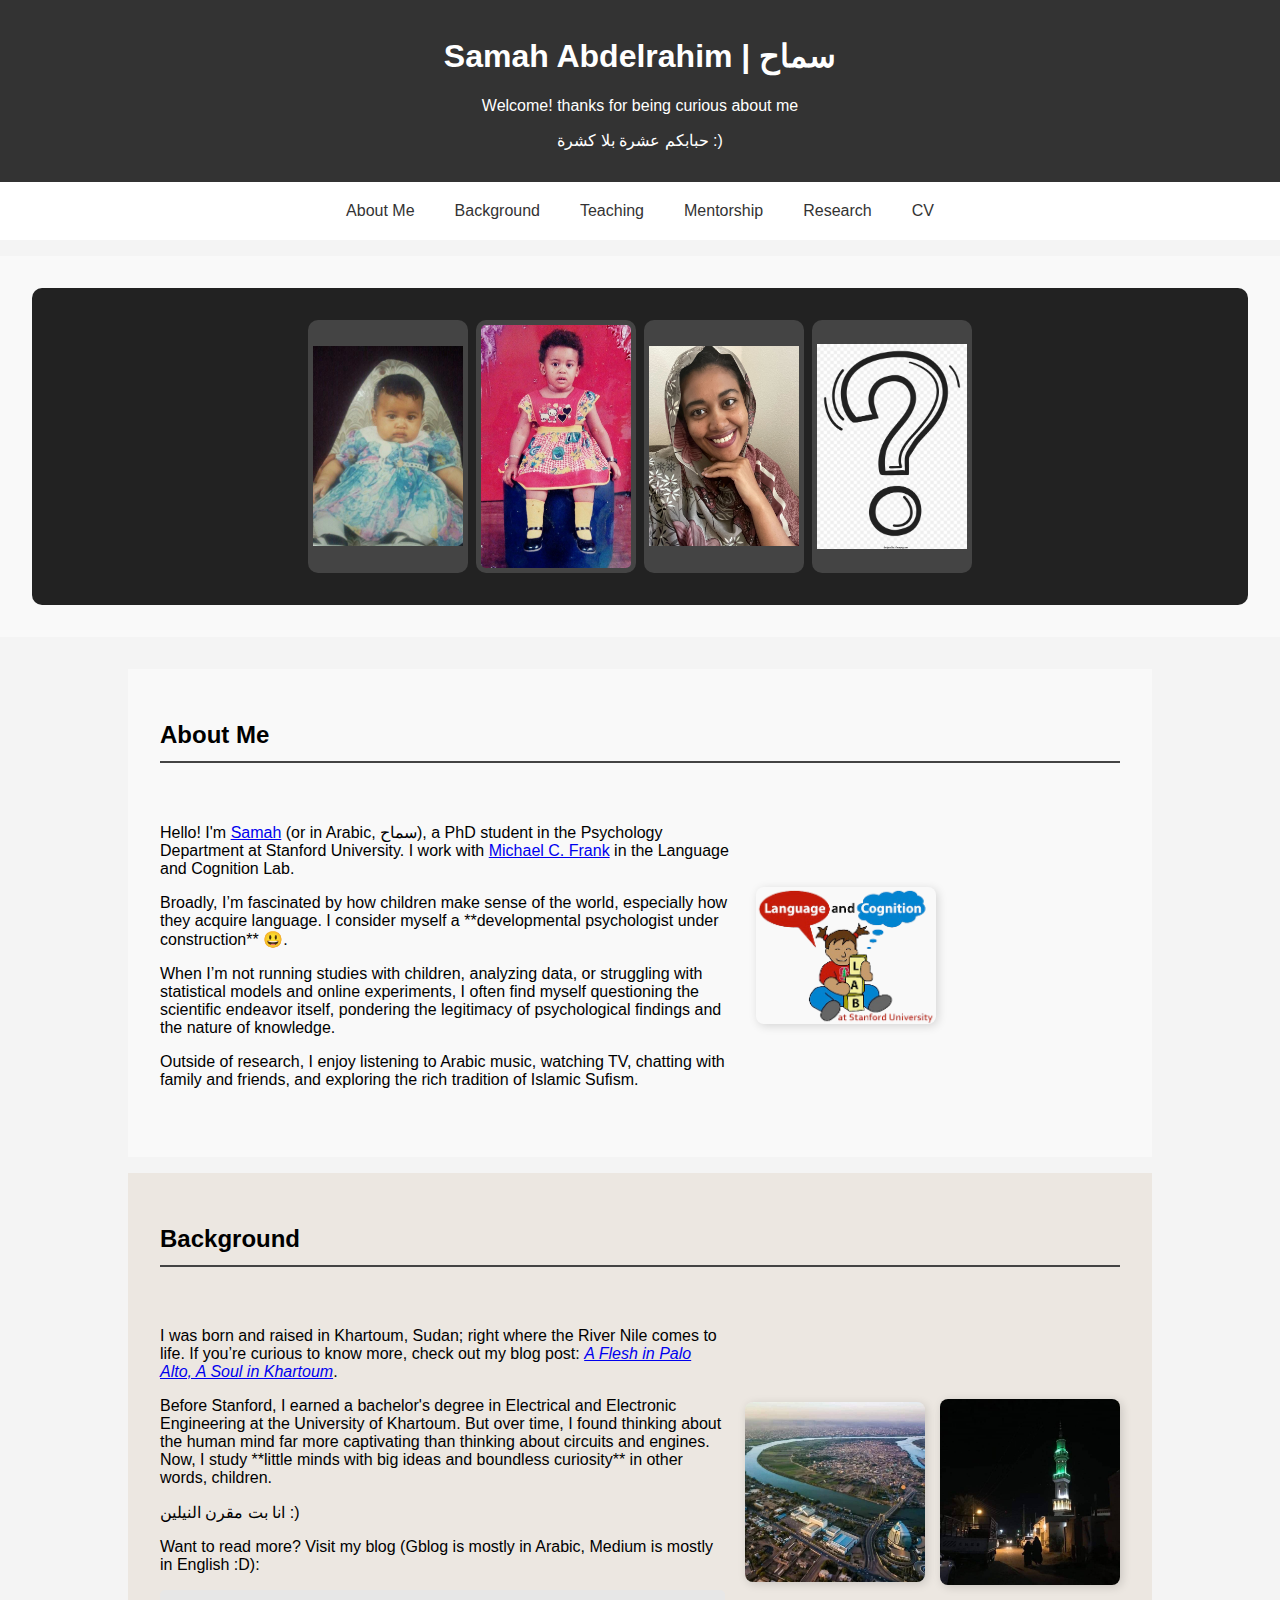
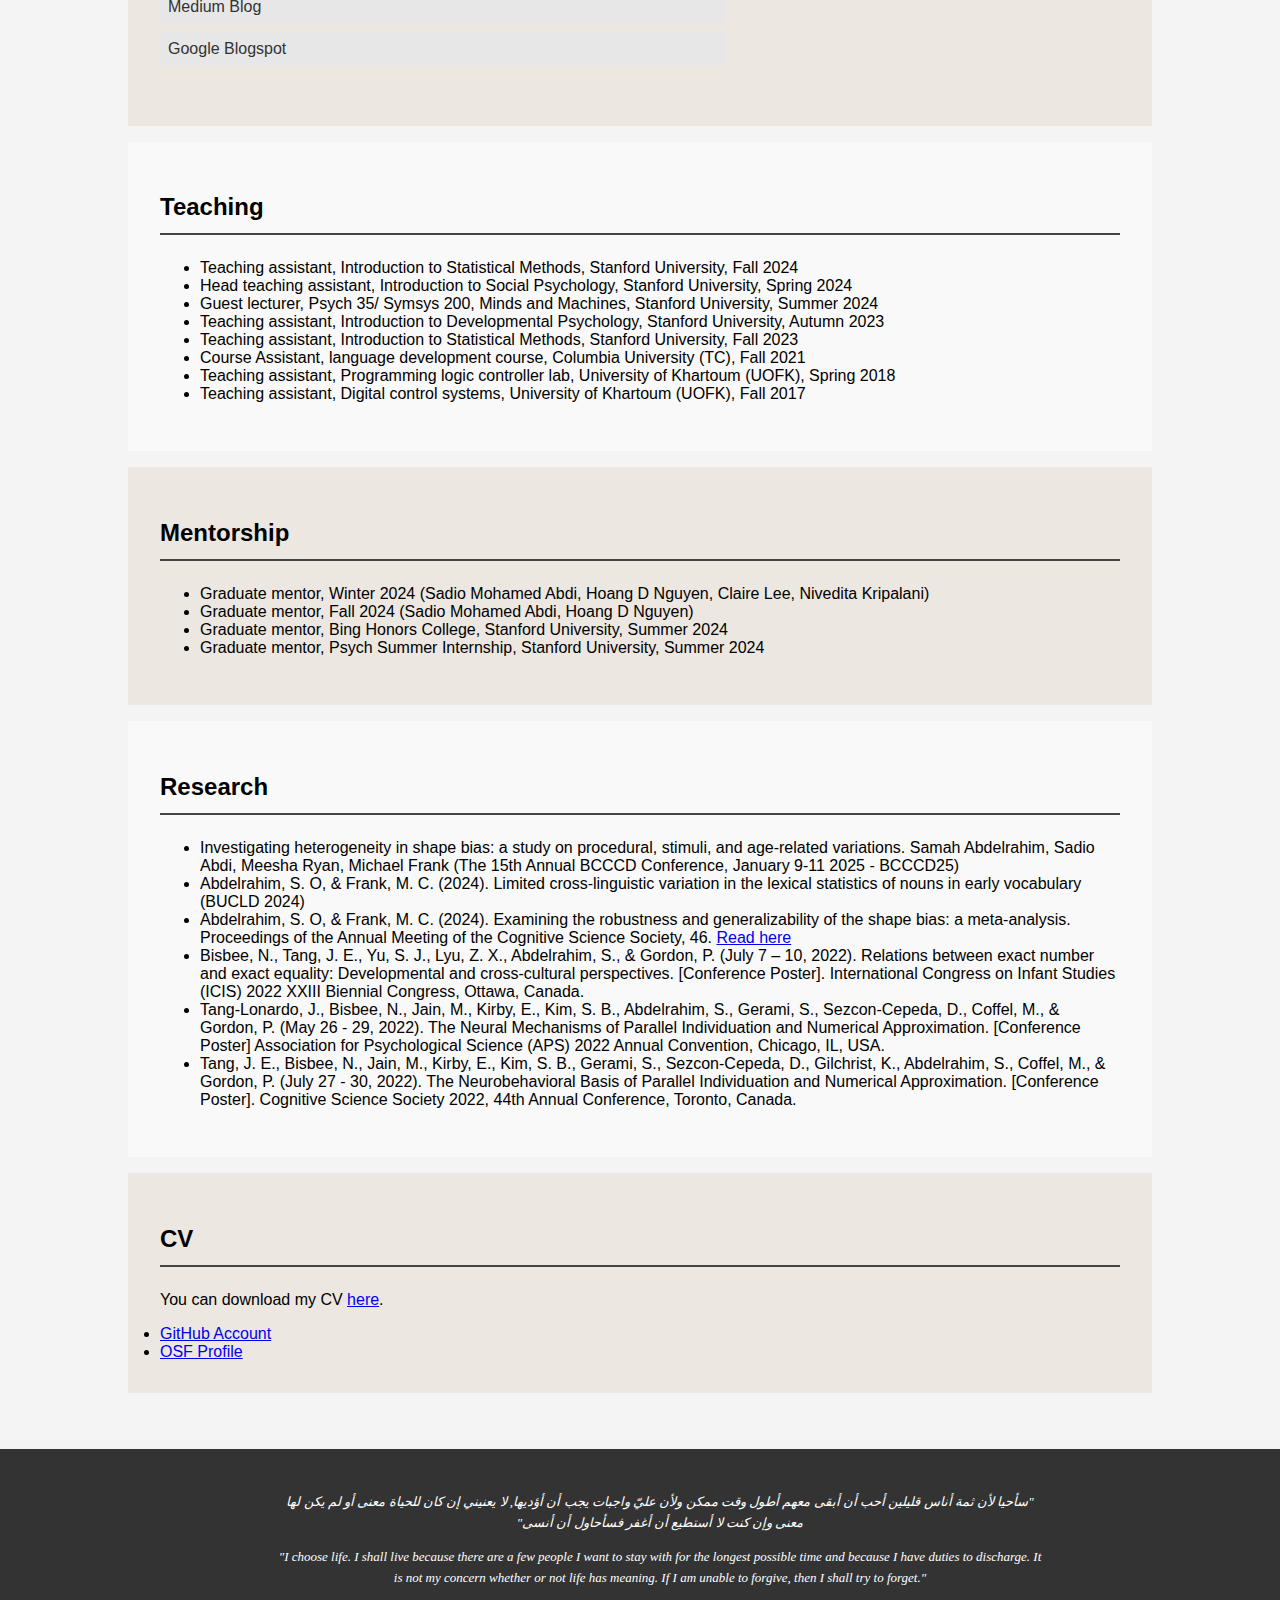
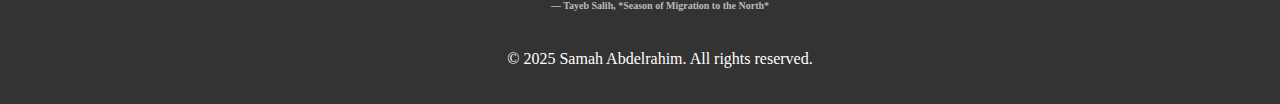
<file: index.html>
<!DOCTYPE html>
<html lang="en">
<head>
    <meta charset="UTF-8">
    <meta name="viewport" content="width=device-width, initial-scale=1.0">
    <title>Samah Abdelrahim - Personal Website</title>
    <link rel="stylesheet" href="styles.css">
</head>

<body>

    <header>
        <h1>Samah Abdelrahim | سماح </h1>
        <p>Welcome! thanks for being curious about me </p> 
        <p> حبابكم عشرة بلا كشرة :)  </p>
    </header>

    <nav>
        <div class="nav-container">
            <a href="#about">About Me</a>
            <a href="#background">Background</a>
            <a href="#teaching">Teaching</a>
            <a href="#mentorship">Mentorship</a>
            <a href="#research">Research</a>
            <a href="#cv">CV</a>
        </div>
    </nav>
    

    <section id="gallery" class="section">
        <div class="gallery">
            <img src="gallery/image3.jpg" alt="Image 4">
            <img src="gallery/image2.jpg" alt="Image 3">
            <img src="gallery/image5.jpg" alt="Image 5">
            <img src="gallery/questionmark.jpg" alt="Image 2">
        </div>
    </section>

<div class="container">
    <section id="about" class="section">
        <h2>About Me</h2>
        <div class="about-container">
            <div class="about-text">
                <p>Hello! I'm <a href="https://profiles.stanford.edu/samah-abdelrahim" target="_blank">Samah</a> (or in Arabic, سماح), a PhD student in the Psychology Department at Stanford University. I work with <a href="https://web.stanford.edu/~mcfrank/" target="_blank">Michael C. Frank</a> in the Language and Cognition Lab.</p>
                
                <p>Broadly, I’m fascinated by how children make sense of the world, especially how they acquire language. I consider myself a **developmental psychologist under construction** 😃.</p>
    
                <p>When I’m not running studies with children, analyzing data, or struggling with statistical models and online experiments, I often find myself questioning the scientific endeavor itself, pondering the legitimacy of psychological findings and the nature of knowledge.</p>
    
                <p>Outside of research, I enjoy listening to Arabic music, watching TV, chatting with family and friends, and exploring the rich tradition of Islamic Sufism.</p>
            </div>
            <div class="about-image">
                <img src="gallery/lab_logo_stanford.png" alt="Lab Logo">
            </div>
        </div>
    </section>
    

    <section id="background" class="section">
        <h2>Background</h2>
        <div class="background-container">
            <div class="background-text">
                <p>I was born and raised in Khartoum, Sudan; right where the River Nile comes to life. If you’re curious to know more, check out my blog post:  
                    <a href="https://samahrahim.medium.com/a-flesh-in-palo-alto-a-soul-in-khartoum-c643c95aee32" target="_blank"><em>A Flesh in Palo Alto, A Soul in Khartoum</em></a>.
                </p>
                
                <p>Before Stanford, I earned a bachelor's degree in Electrical and Electronic Engineering at the University of Khartoum. But over time, I found thinking about the human mind far more captivating than thinking about circuits and engines. Now, I study **little minds with big ideas and boundless curiosity** in other words, children.</p>
                
                <p>انا بت مقرن النيلين :)</p>
    
                <div class="blog-links">
                    <p>Want to read more? Visit my blog (Gblog is mostly in Arabic, Medium is mostly in English :D):</p>
                    <a href="https://samahrahim.medium.com/" target="_blank">Medium Blog</a> 
                    <a href="https://samahrahim.blogspot.com/" target="_blank">Google Blogspot</a>
                </div>
            </div>
            
            <div class="background-images">
                <img src="gallery/Tuti-Island-1.jpg" alt="River Nile">
                <img src="gallery/image1.jpg" alt="Image 1">
            </div>
        </div>
    </section>    
    

    <section id="teaching" class="section">
        <h2>Teaching</h2>
        <ul>
            <li>Teaching assistant, Introduction to Statistical Methods, Stanford University, Fall 2024</li>
            <li>Head teaching assistant, Introduction to Social Psychology, Stanford University, Spring 2024</li>
            <li>Guest lecturer, Psych 35/ Symsys 200, Minds and Machines, Stanford University, Summer 2024</li>
            <li>Teaching assistant, Introduction to Developmental Psychology, Stanford University, Autumn 2023</li>
            <li>Teaching assistant, Introduction to Statistical Methods, Stanford University, Fall 2023</li>
            <li>Course Assistant, language development course, Columbia University (TC), Fall 2021 </li>
            <li>Teaching assistant, Programming logic controller lab, University of Khartoum (UOFK), Spring 2018 </li>
            <li>Teaching assistant, Digital control systems, University of Khartoum (UOFK), Fall 2017 </li>
        </ul>
    </section>

    <section id="mentorship" class="section">
        <h2>Mentorship</h2>
        <ul>
            <li>Graduate mentor, Winter 2024 (Sadio Mohamed Abdi, Hoang D Nguyen, Claire Lee, Nivedita Kripalani)</li>
            <li>Graduate mentor, Fall 2024 (Sadio Mohamed Abdi, Hoang D Nguyen)</li>
            <li>Graduate mentor, Bing Honors College, Stanford University, Summer 2024</li>
            <li>Graduate mentor, Psych Summer Internship, Stanford University, Summer 2024</li>
        </ul>
    </section>

    <section id="research" class="section">
        <h2>Research</h2>
        <ul>
            <li>Investigating heterogeneity in shape bias: a study on procedural, stimuli, and age-related variations. Samah Abdelrahim, Sadio Abdi, Meesha Ryan, Michael Frank (The 15th Annual BCCCD Conference, January 9-11 2025 - BCCCD25)</li>
            <li>Abdelrahim, S. O, & Frank, M. C. (2024). Limited cross-linguistic variation in the lexical statistics of nouns in early vocabulary (BUCLD 2024)</li>
            <li>Abdelrahim, S. O, & Frank, M. C. (2024). Examining the robustness and generalizability of the shape bias: a meta-analysis. Proceedings of the Annual Meeting of the Cognitive Science Society, 46. <a href="https://escholarship.org/uc/item/4526m5ms" target="_blank">Read here</a></li>
            <li>Bisbee, N., Tang, J. E., Yu, S. J., Lyu, Z. X., Abdelrahim, S., & Gordon, P. (July 7 – 10, 2022). Relations between exact number and exact equality: Developmental and cross-cultural perspectives. [Conference Poster]. International Congress on Infant Studies (ICIS) 2022 XXIII Biennial Congress, Ottawa, Canada.</li>
            <li>Tang-Lonardo, J., Bisbee, N., Jain, M., Kirby, E., Kim, S. B., Abdelrahim, S., Gerami, S., Sezcon-Cepeda, D., Coffel, M., & Gordon, P. (May 26 - 29, 2022). The Neural Mechanisms of Parallel Individuation and Numerical Approximation. [Conference Poster] Association for Psychological Science (APS) 2022 Annual Convention, Chicago, IL, USA.</li>
            <li>Tang, J. E., Bisbee, N., Jain, M., Kirby, E., Kim, S. B., Gerami, S., Sezcon-Cepeda, D., Gilchrist, K., Abdelrahim, S., Coffel, M., & Gordon, P. (July 27 - 30, 2022). The Neurobehavioral Basis of Parallel Individuation and Numerical Approximation. [Conference Poster]. Cognitive Science Society 2022, 44th Annual Conference, Toronto, Canada.</li>
        </ul>
    </section>

    <section id="cv" class="section">
        <h2>CV</h2>
        <p>You can download my CV <a href="Samah_CV_2024.pdf">here</a>.</p>
        <li><a href="https://github.com/SamahAbdelrahim" target="_blank">GitHub Account</a></li>
        <li><a href="https://osf.io/nw7ze" target="_blank">OSF Profile</a></li>
    </section>
</div>

<footer>
    <div class="quote-container">
        <p class="quote-arabic">
            "سأحيا لأن ثمة أناس قليلين أحب أن أبقى معهم أطول وقت ممكن
            ولأن عليّ واجبات يجب أن أؤديها, لا يعنيني إن كان للحياة معنى أو لم يكن لها معنى
            وإن كنت لا أستطيع أن أغفر فسأحاول أن أنسى"
        </p>
        <p class="quote-english">
            "I choose life. I shall live because there are a few people I want to stay with for the longest possible time and because I have duties to discharge.
             It is not my concern whether or not life has meaning. 
             If I am unable to forgive, then I shall try to forget."
        </p>
        <p class="quote-author">
            ― Tayeb Salih, *Season of Migration to the North*
        </p>
    </div>
    <p>&copy; 2025 Samah Abdelrahim. All rights reserved.</p>
</footer>

</body>
</html>
</file>
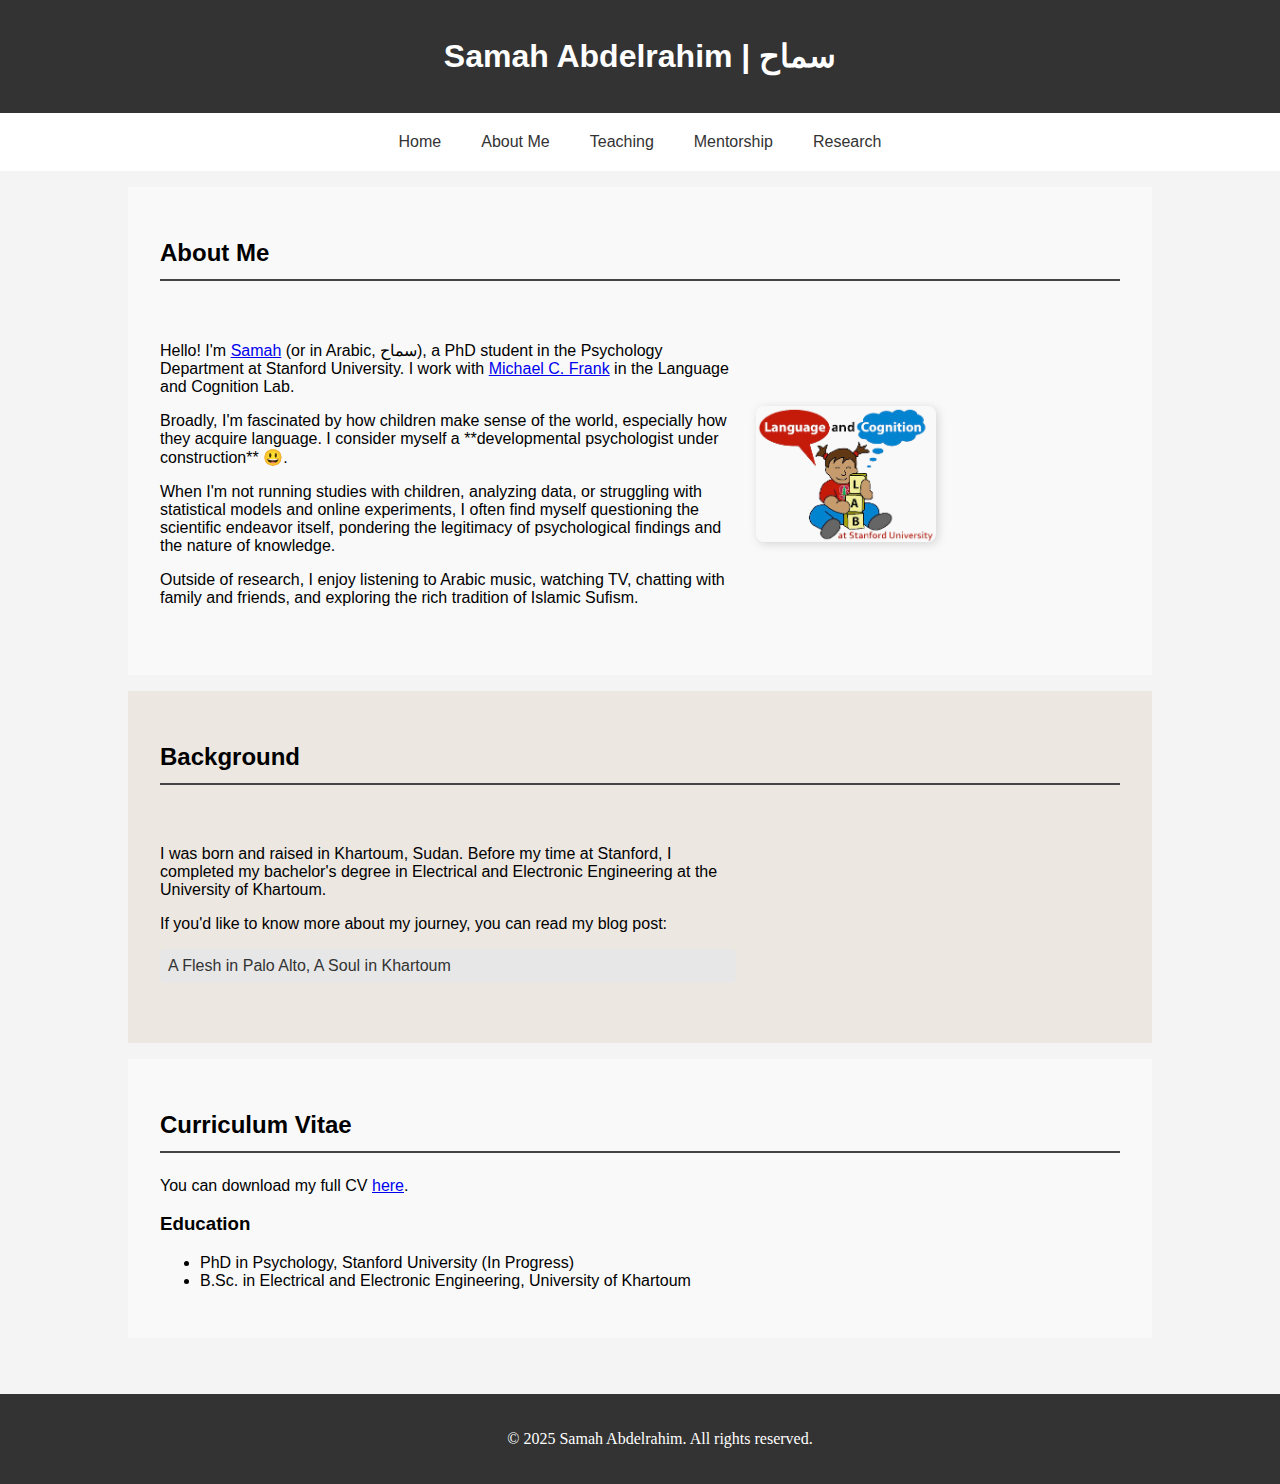
<file: about.html>
<!DOCTYPE html>
<html lang="en">
<head>
    <meta charset="UTF-8">
    <meta name="viewport" content="width=device-width, initial-scale=1.0">
    <title>About Me - Samah Abdelrahim</title>
    <link rel="stylesheet" href="styles.css">
</head>
<body>
    <header>
        <h1>Samah Abdelrahim | سماح </h1>
    </header>

    <nav>
        <div class="nav-container">
            <a href="index.html">Home</a>
            <a href="about.html">About Me</a>
            <a href="teaching.html">Teaching</a>
            <a href="mentorship.html">Mentorship</a>
            <a href="research.html">Research</a>
        </div>
    </nav>

    <div class="container">
        <section id="about" class="section">
            <h2>About Me</h2>
            <div class="about-container">
                <div class="about-text">
                    <p>Hello! I'm <a href="https://profiles.stanford.edu/samah-abdelrahim" target="_blank">Samah</a> (or in Arabic, سماح), a PhD student in the Psychology Department at Stanford University. I work with <a href="https://web.stanford.edu/~mcfrank/" target="_blank">Michael C. Frank</a> in the Language and Cognition Lab.</p>
                    
                    <p>Broadly, I'm fascinated by how children make sense of the world, especially how they acquire language. I consider myself a **developmental psychologist under construction** 😃.</p>
        
                    <p>When I'm not running studies with children, analyzing data, or struggling with statistical models and online experiments, I often find myself questioning the scientific endeavor itself, pondering the legitimacy of psychological findings and the nature of knowledge.</p>
        
                    <p>Outside of research, I enjoy listening to Arabic music, watching TV, chatting with family and friends, and exploring the rich tradition of Islamic Sufism.</p>
                </div>
                <div class="about-image">
                    <img src="gallery/lab_logo_stanford.png" alt="Lab Logo">
                </div>
            </div>
        </section>

        <section id="background" class="section">
            <h2>Background</h2>
            <div class="background-container">
                <div class="background-text">
                    <p>I was born and raised in Khartoum, Sudan. Before my time at Stanford, I completed my bachelor's degree in Electrical and Electronic Engineering at the University of Khartoum.</p>
                    <div class="blog-links">
                        <p>If you'd like to know more about my journey, you can read my blog post:</p>
                        <a href="https://samahrahim.medium.com/a-flesh-in-palo-alto-a-soul-in-khartoum-c643c95aee32" target="_blank">A Flesh in Palo Alto, A Soul in Khartoum</a>
                    </div>
                </div>
            </div>
        </section>

        <section id="cv" class="section">
            <h2>Curriculum Vitae</h2>
            <div class="cv-content">
                <p>You can download my full CV <a href="assets/cv.pdf" target="_blank">here</a>.</p>
                
                <h3>Education</h3>
                <ul>
                    <li>PhD in Psychology, Stanford University (In Progress)</li>
                    <li>B.Sc. in Electrical and Electronic Engineering, University of Khartoum</li>
                </ul>
            </div>
        </section>
    </div>

    <footer>
        <p>&copy; 2025 Samah Abdelrahim. All rights reserved.</p>
    </footer>
</body>
</html>
</file>
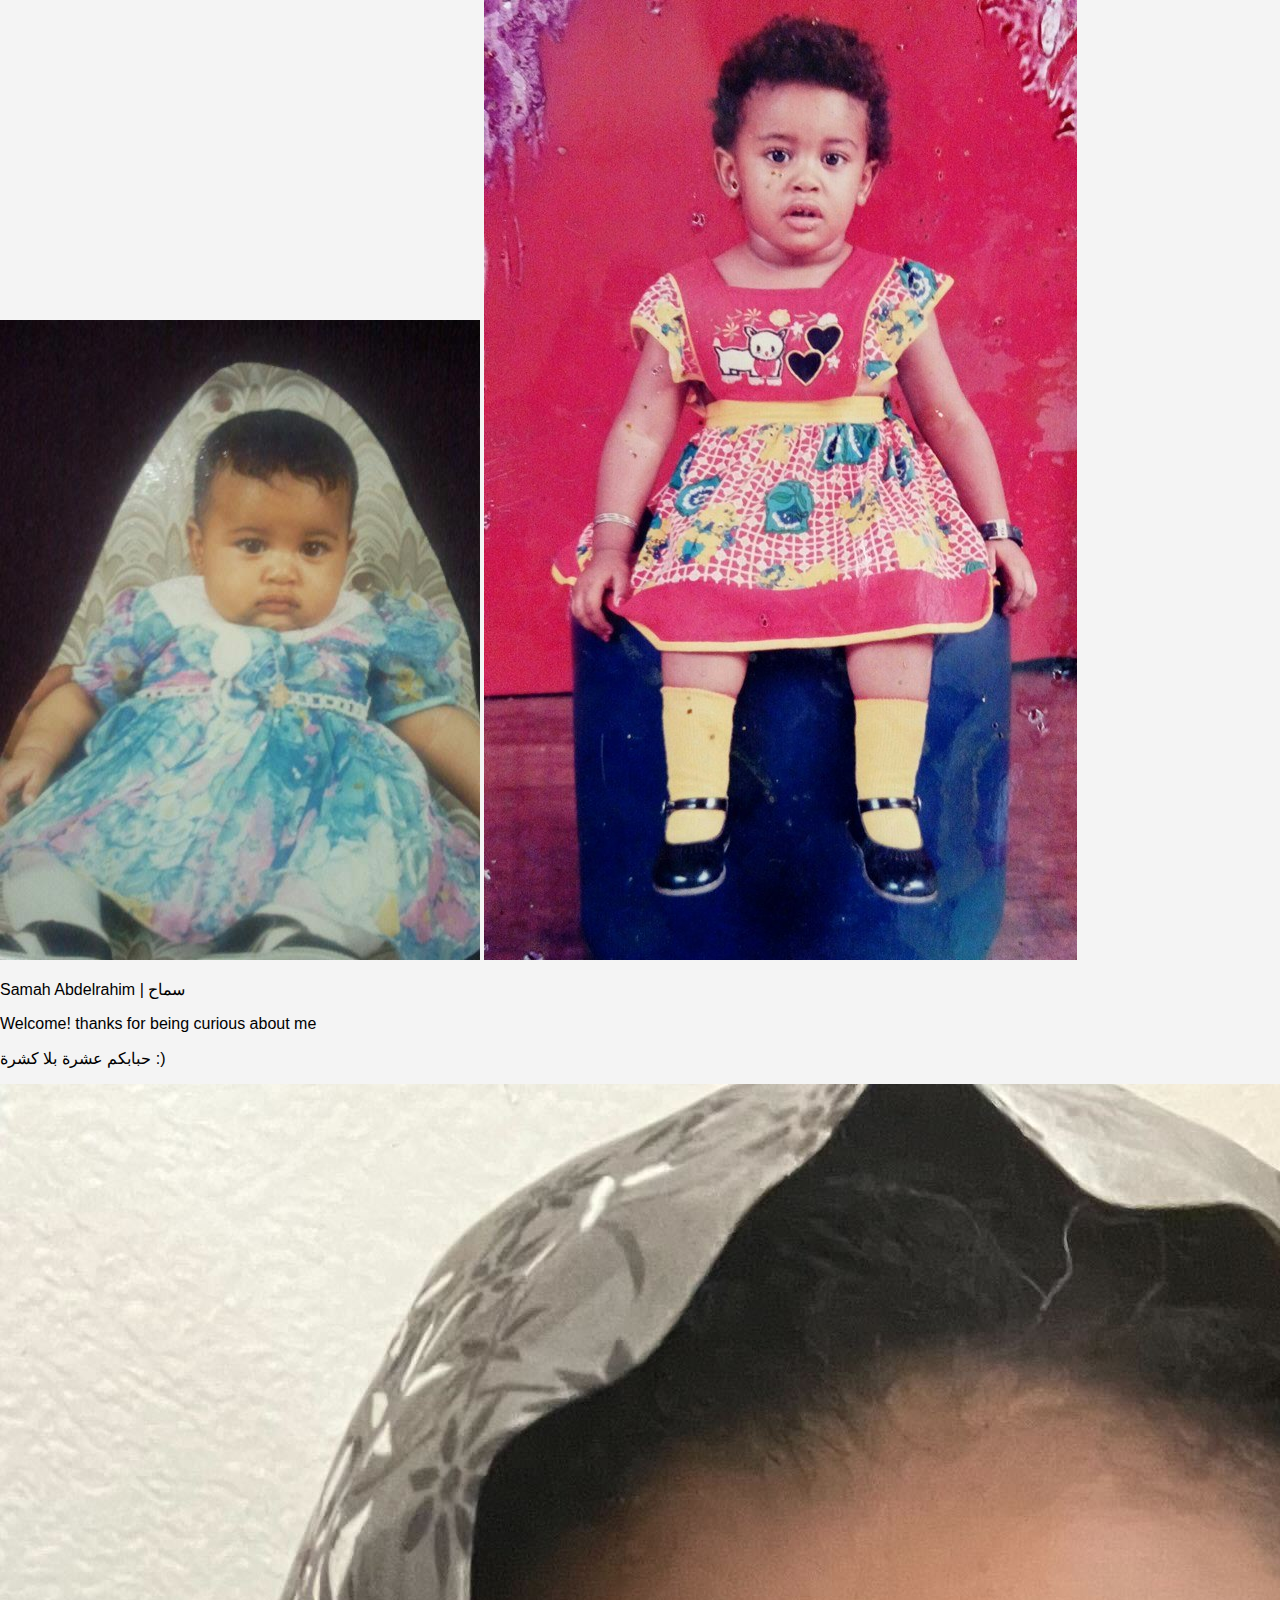
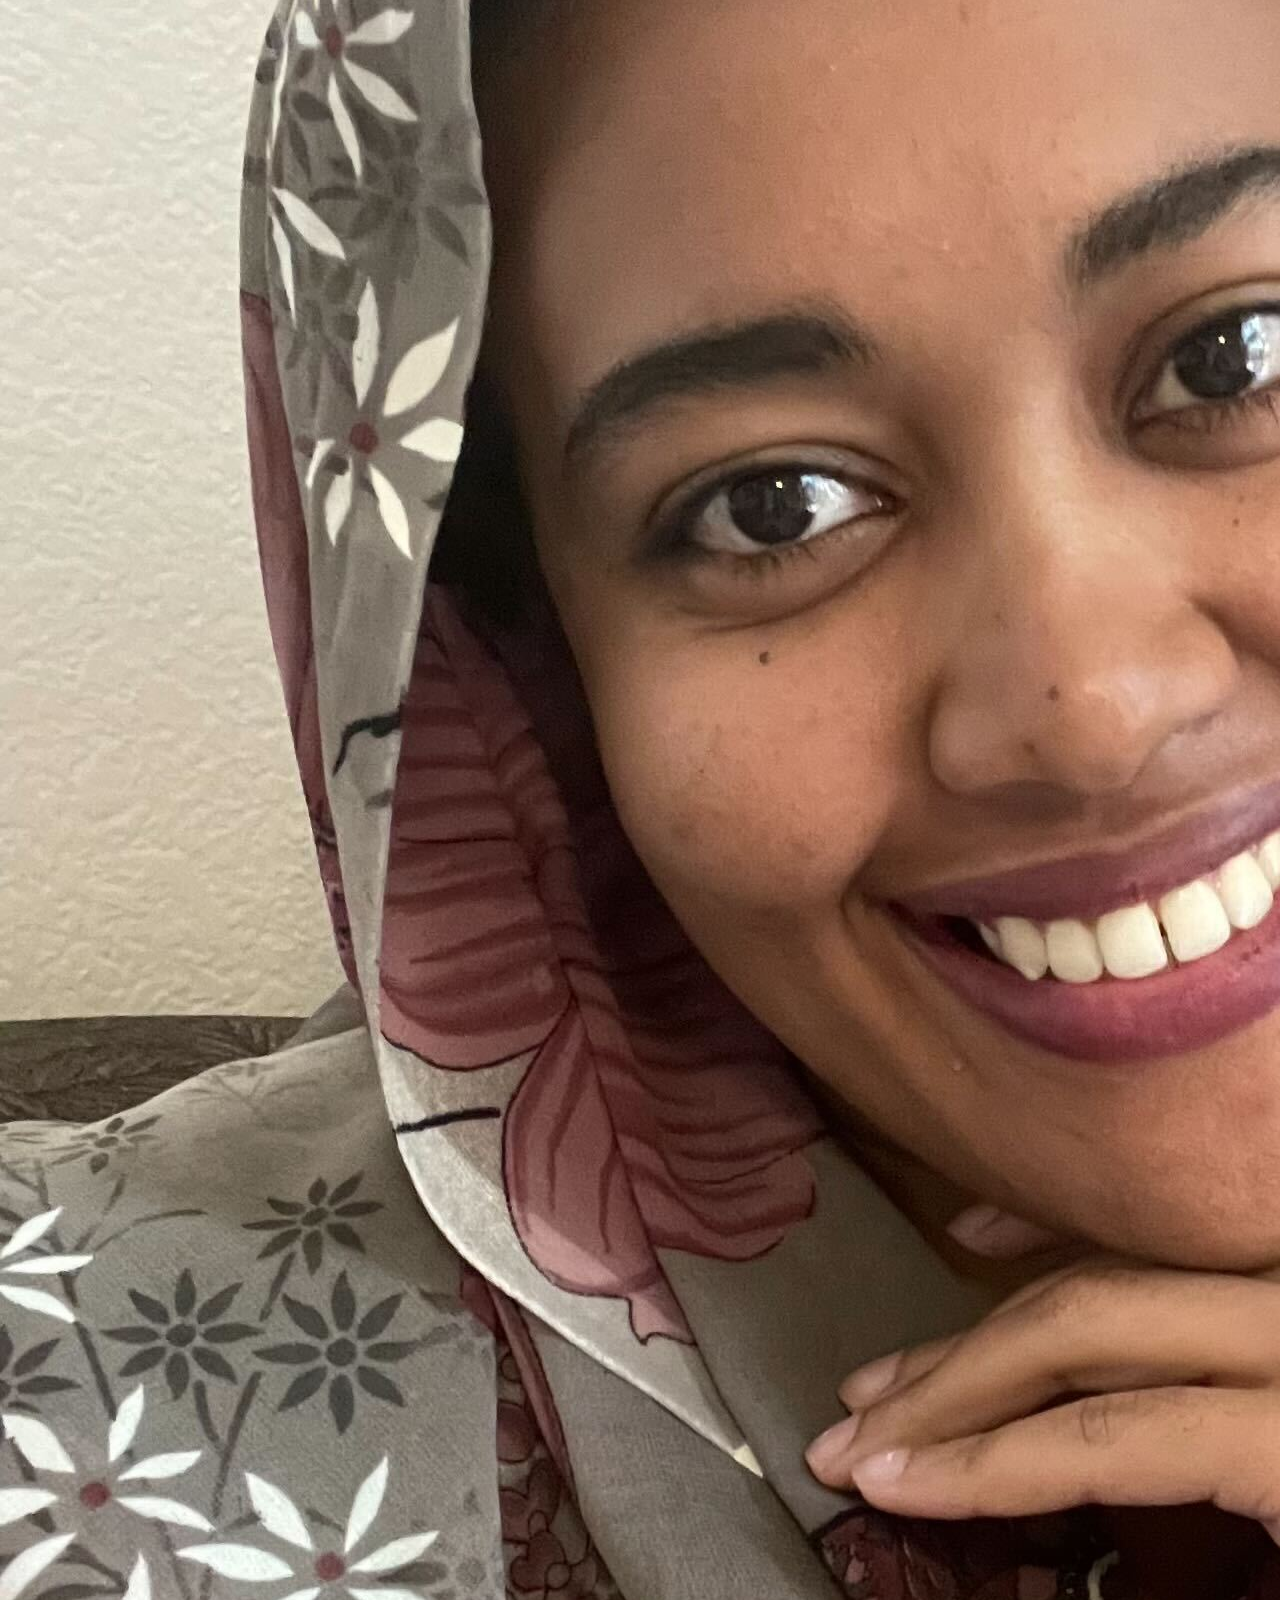
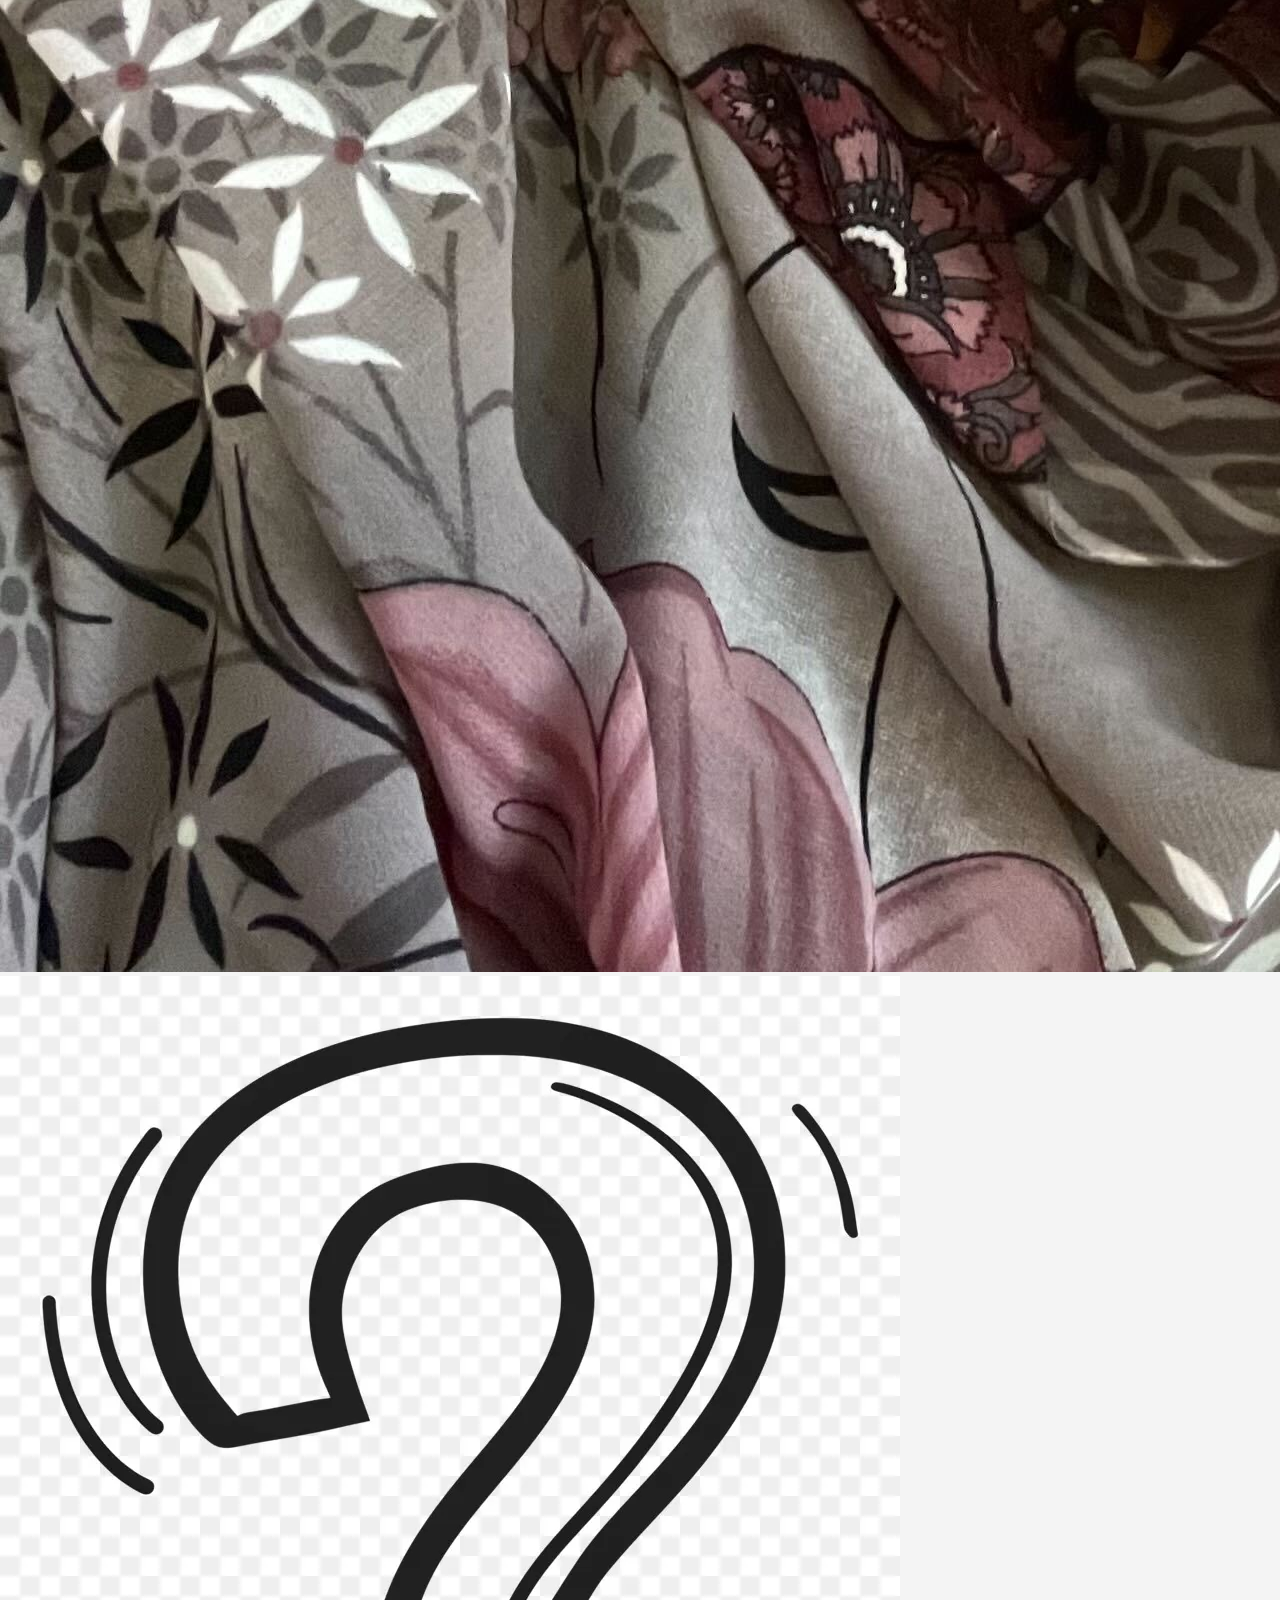
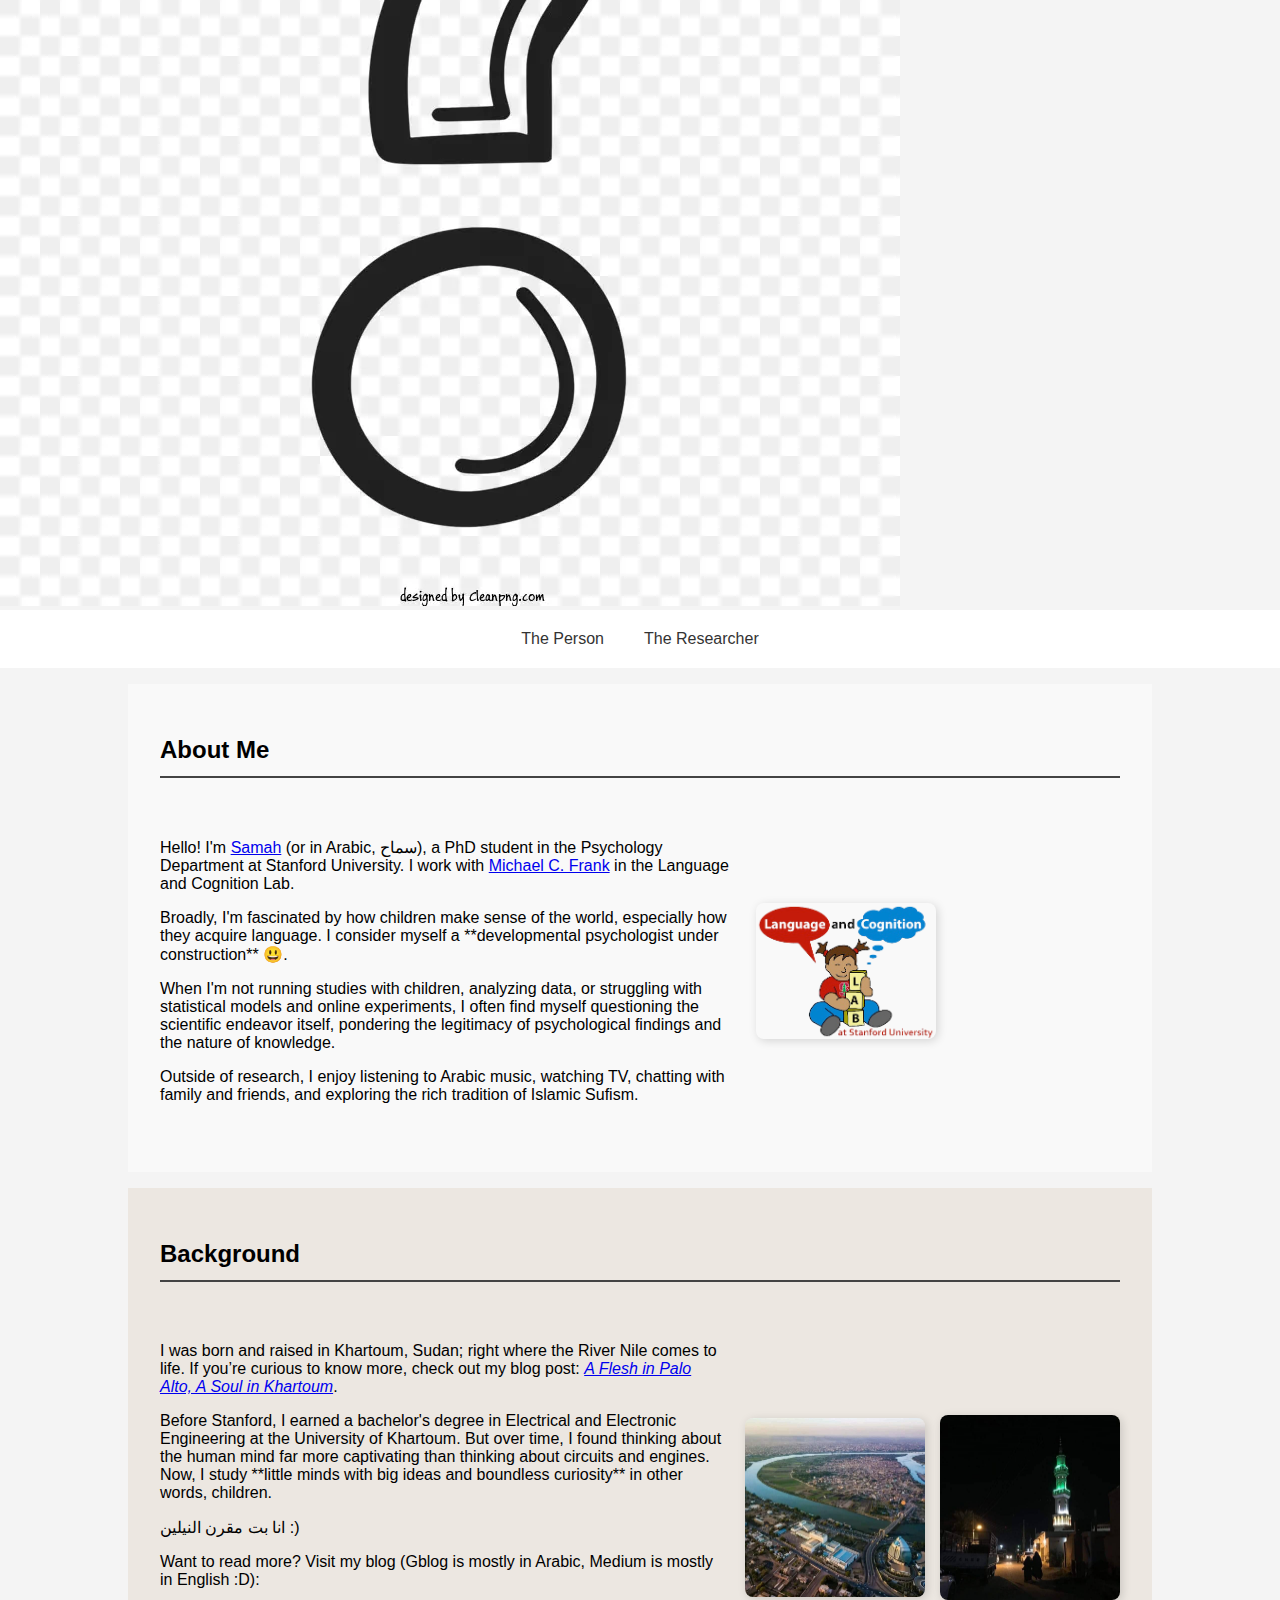
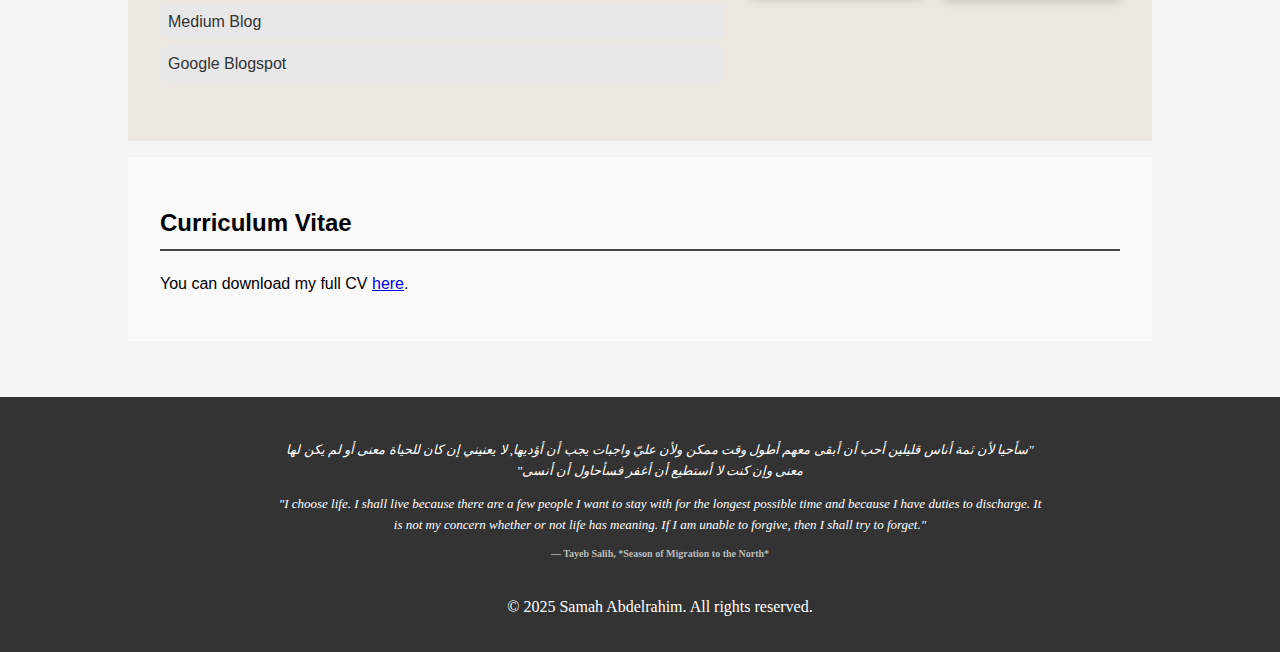
<file: index copy 2.html>
<!DOCTYPE html>
<html lang="en">
<head>
    <meta charset="UTF-8">
    <meta name="viewport" content="width=device-width, initial-scale=1.0">
    <title>Samah Abdelrahim - Personal Website</title>
    <link rel="stylesheet" href="styles.css">
</head>

<body>
    <div class="hero-header">
        <div class="header-container">
            <div class="header-gallery-left">
                <img src="gallery/image3.jpg" alt="Image 4" class="header-image">
                <img src="gallery/image2.jpg" alt="Image 3" class="header-image">
            </div>
            
            <div class="header-text">
                <p class="name">Samah Abdelrahim | سماح </p>
                <p class="welcome">Welcome! thanks for being curious about me </p> 
                <p class="arabic"> حبابكم عشرة بلا كشرة :)  </p>
            </div>

            <!-- <header>
            <h1>Samah Abdelrahim | سماح </h1>
            <p>Welcome! thanks for being curious about me </p> 
            <p> حبابكم عشرة بلا كشرة :)  </p>
            </header> -->

            <div class="header-gallery-right">
                <img src="gallery/image5.jpg" alt="Image 5" class="header-image">
                <img src="gallery/questionmark.jpg" alt="Image 2" class="header-image">
            </div>
        </div>
    </div>

    <nav>
        <div class="nav-container">
            <a href="index.html">The Person</a>
            <!-- <a href="teaching.html">Teaching/Mentorship</a> -->
            <!-- <a href="mentorship.html">Mentorship</a> -->
            <a href="research.html">The Researcher</a>
            <!-- <a href="cv.html">CV</a> -->
        </div>
    </nav>

    <div class="container">
        <section id="about" class="section">
            <h2>About Me</h2>
            <div class="about-container">
                <div class="about-text">
                    <p>Hello! I'm <a href="https://profiles.stanford.edu/samah-abdelrahim" target="_blank">Samah</a> (or in Arabic, سماح), a PhD student in the Psychology Department at Stanford University. I work with <a href="https://web.stanford.edu/~mcfrank/" target="_blank">Michael C. Frank</a> in the Language and Cognition Lab.</p>
                    
                    <p>Broadly, I'm fascinated by how children make sense of the world, especially how they acquire language. I consider myself a **developmental psychologist under construction** 😃.</p>
        
                    <p>When I'm not running studies with children, analyzing data, or struggling with statistical models and online experiments, I often find myself questioning the scientific endeavor itself, pondering the legitimacy of psychological findings and the nature of knowledge.</p>
        
                    <p>Outside of research, I enjoy listening to Arabic music, watching TV, chatting with family and friends, and exploring the rich tradition of Islamic Sufism.</p>
                </div>
                <div class="about-image">
                    <img src="gallery/lab_logo_stanford.png" alt="Lab Logo">
                </div>
            </div>
        </section>

        <section id="background" class="section">
            <h2>Background</h2>
            <div class="background-container">
                <div class="background-text">
                    <p>I was born and raised in Khartoum, Sudan; right where the River Nile comes to life. If you’re curious to know more, check out my blog post:  
                        <a href="https://samahrahim.medium.com/a-flesh-in-palo-alto-a-soul-in-khartoum-c643c95aee32" target="_blank"><em>A Flesh in Palo Alto, A Soul in Khartoum</em></a>.
                    </p>
                    
                    <p>Before Stanford, I earned a bachelor's degree in Electrical and Electronic Engineering at the University of Khartoum. But over time, I found thinking about the human mind far more captivating than thinking about circuits and engines. Now, I study **little minds with big ideas and boundless curiosity** in other words, children.</p>
                    
                    <p>انا بت مقرن النيلين :)</p>
        
                    <div class="blog-links">
                        <p>Want to read more? Visit my blog (Gblog is mostly in Arabic, Medium is mostly in English :D):</p>
                        <a href="https://samahrahim.medium.com/" target="_blank">Medium Blog</a> 
                        <a href="https://samahrahim.blogspot.com/" target="_blank">Google Blogspot</a>
                    </div>
                </div>
                
                <div class="background-images">
                    <img src="gallery/Tuti-Island-1.jpg" alt="River Nile">
                    <img src="gallery/image1.jpg" alt="Image 1">
                </div>
            </div>
        </section>

        <section id="cv" class="section">
            <h2>Curriculum Vitae</h2>
            <div class="cv-content">
                <p>You can download my full CV <a href="assets/cv.pdf" target="_blank">here</a>.</p>
                
                <!-- <h3>Education</h3>
                <ul>
                    <li>PhD in Psychology, Stanford University (In Progress)</li>
                    <li>B.Sc. in Electrical and Electronic Engineering, University of Khartoum</li>
                </ul> -->
            </div>
        </section>
    </div>

    <footer>
        <div class="quote-container">
            <p class="quote-arabic">
                "سأحيا لأن ثمة أناس قليلين أحب أن أبقى معهم أطول وقت ممكن
                ولأن عليّ واجبات يجب أن أؤديها, لا يعنيني إن كان للحياة معنى أو لم يكن لها معنى
                وإن كنت لا أستطيع أن أغفر فسأحاول أن أنسى"
            </p>
            <p class="quote-english">
                "I choose life. I shall live because there are a few people I want to stay with for the longest possible time and because I have duties to discharge.
                 It is not my concern whether or not life has meaning. 
                 If I am unable to forgive, then I shall try to forget."
            </p>
            <p class="quote-author">
                ― Tayeb Salih, *Season of Migration to the North*
            </p>
        </div>
        <p>&copy; 2025 Samah Abdelrahim. All rights reserved.</p>
    </footer>
</body>
</html>
</file>
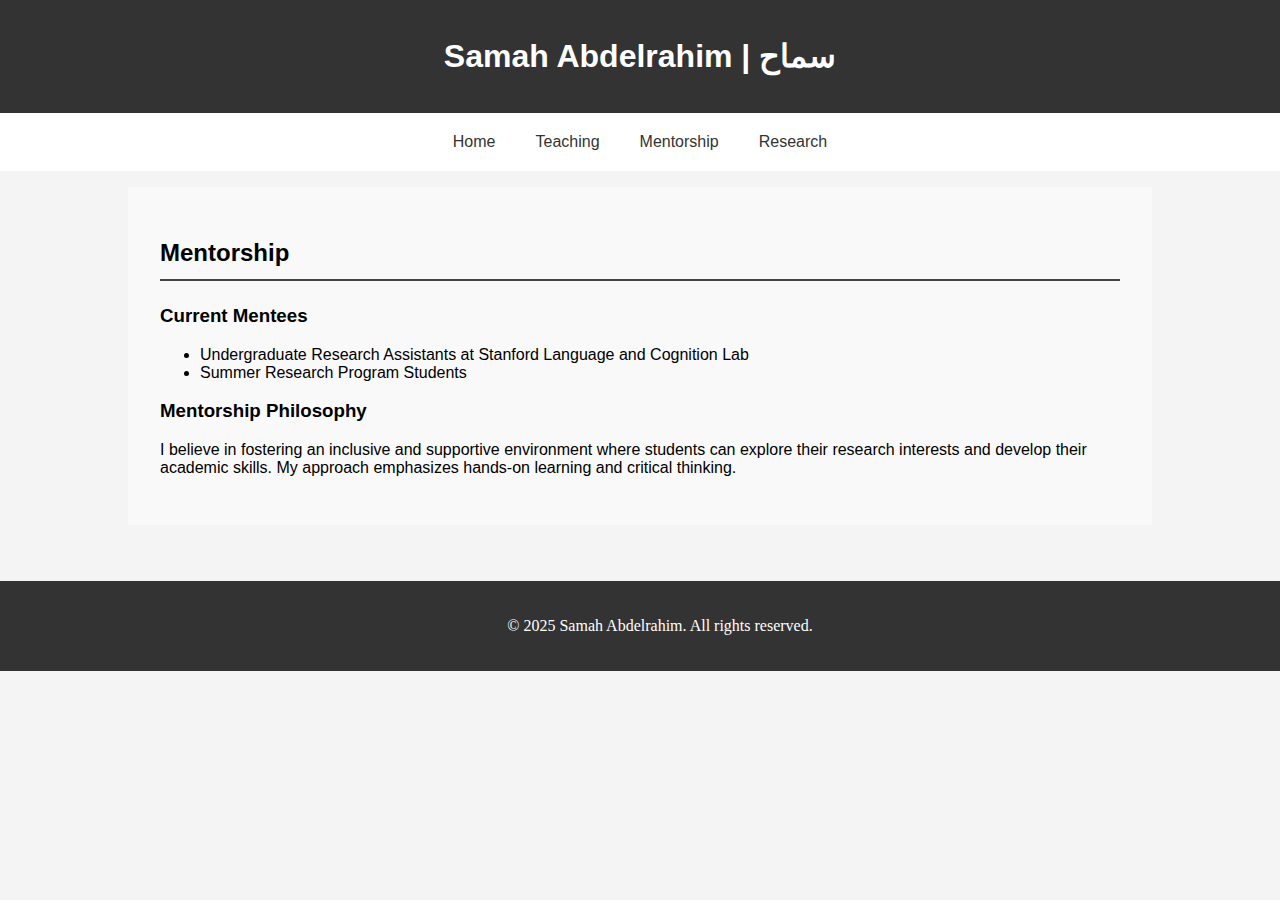
<file: mentorship.html>
<!DOCTYPE html>
<html lang="en">
<head>
    <meta charset="UTF-8">
    <meta name="viewport" content="width=device-width, initial-scale=1.0">
    <title>Mentorship - Samah Abdelrahim</title>
    <link rel="stylesheet" href="styles.css">
</head>
<body>
    <header>
        <h1>Samah Abdelrahim | سماح </h1>
    </header>

    <nav>
        <div class="nav-container">
            <a href="index.html">Home</a>
            <a href="teaching.html">Teaching</a>
            <a href="mentorship.html">Mentorship</a>
            <a href="research.html">Research</a>
        </div>
    </nav>

    <div class="container">
        <section id="mentorship" class="section">
            <h2>Mentorship</h2>
            <div class="mentorship-content">
                <h3>Current Mentees</h3>
                <ul>
                    <li>Undergraduate Research Assistants at Stanford Language and Cognition Lab</li>
                    <li>Summer Research Program Students</li>
                </ul>

                <h3>Mentorship Philosophy</h3>
                <p>I believe in fostering an inclusive and supportive environment where students can explore their research interests and develop their academic skills. My approach emphasizes hands-on learning and critical thinking.</p>
            </div>
        </section>
    </div>

    <footer>
        <p>&copy; 2025 Samah Abdelrahim. All rights reserved.</p>
    </footer>
</body>
</html>
</file>
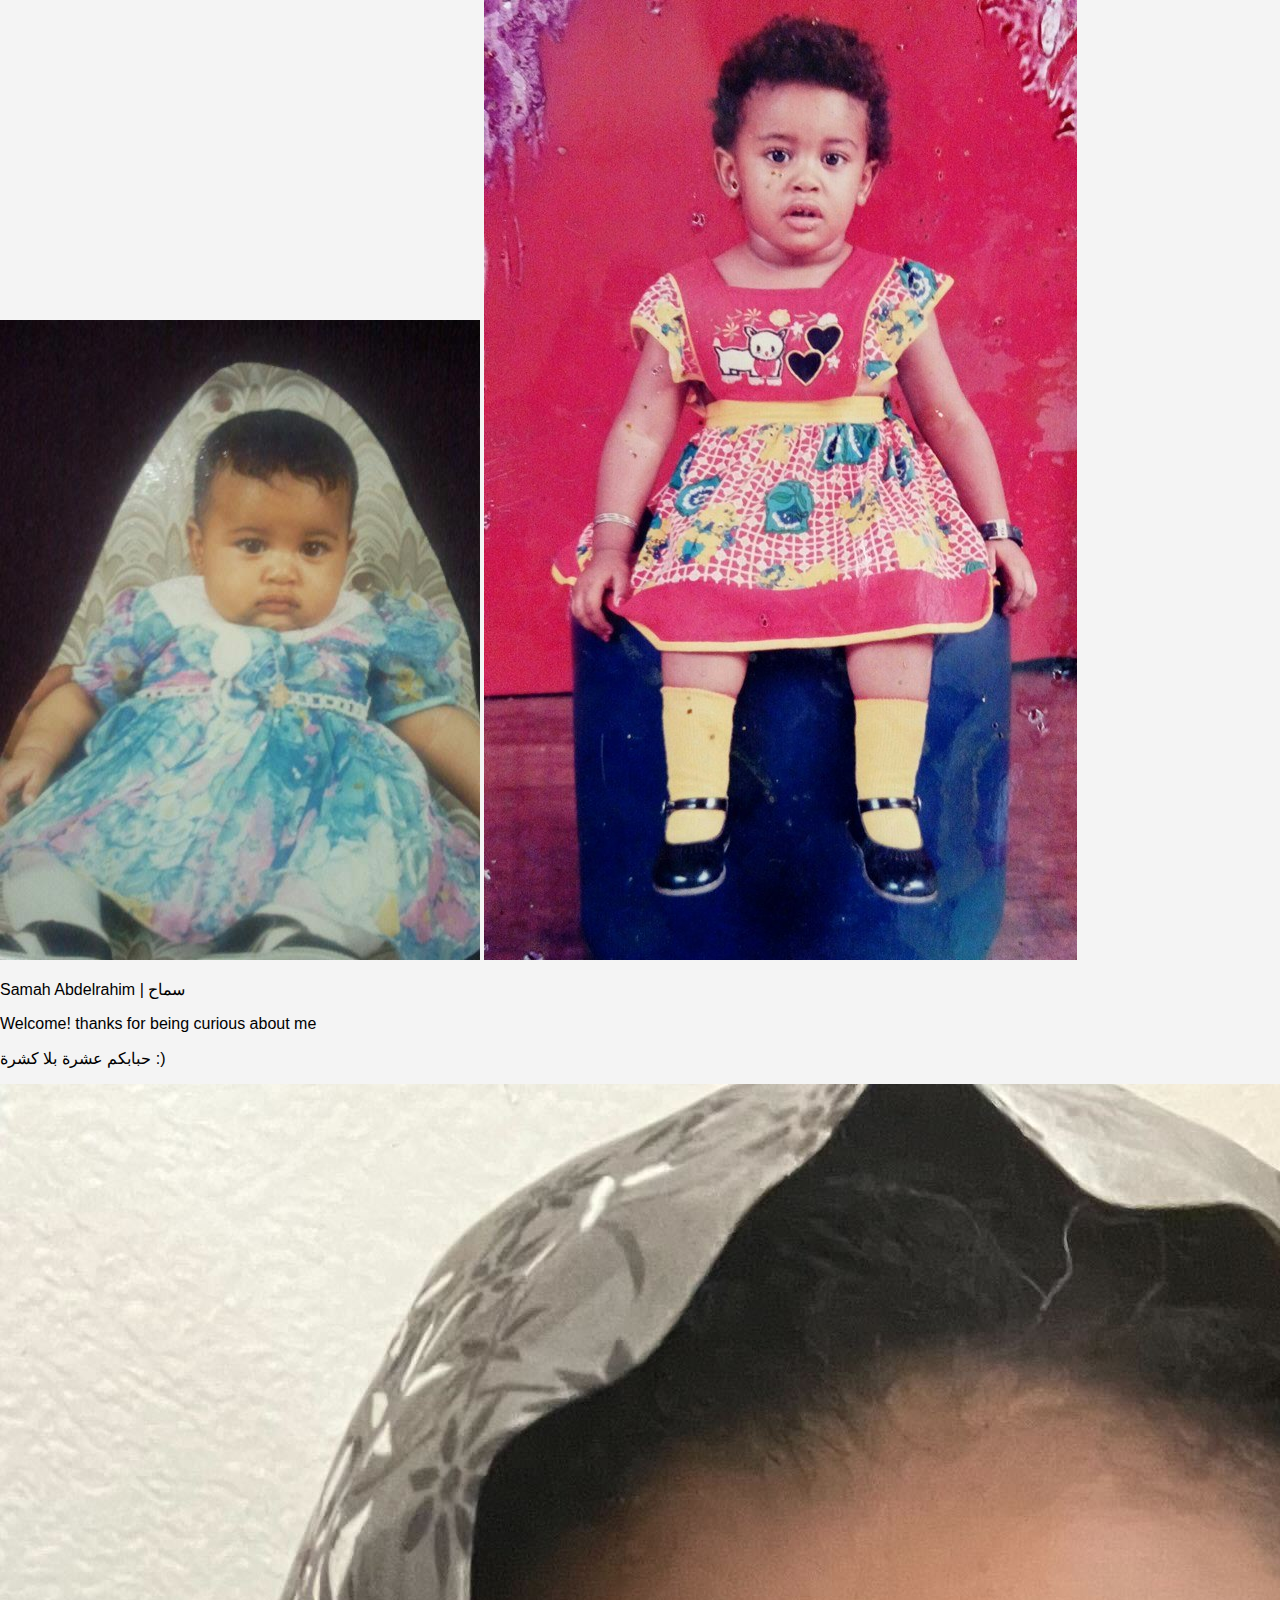
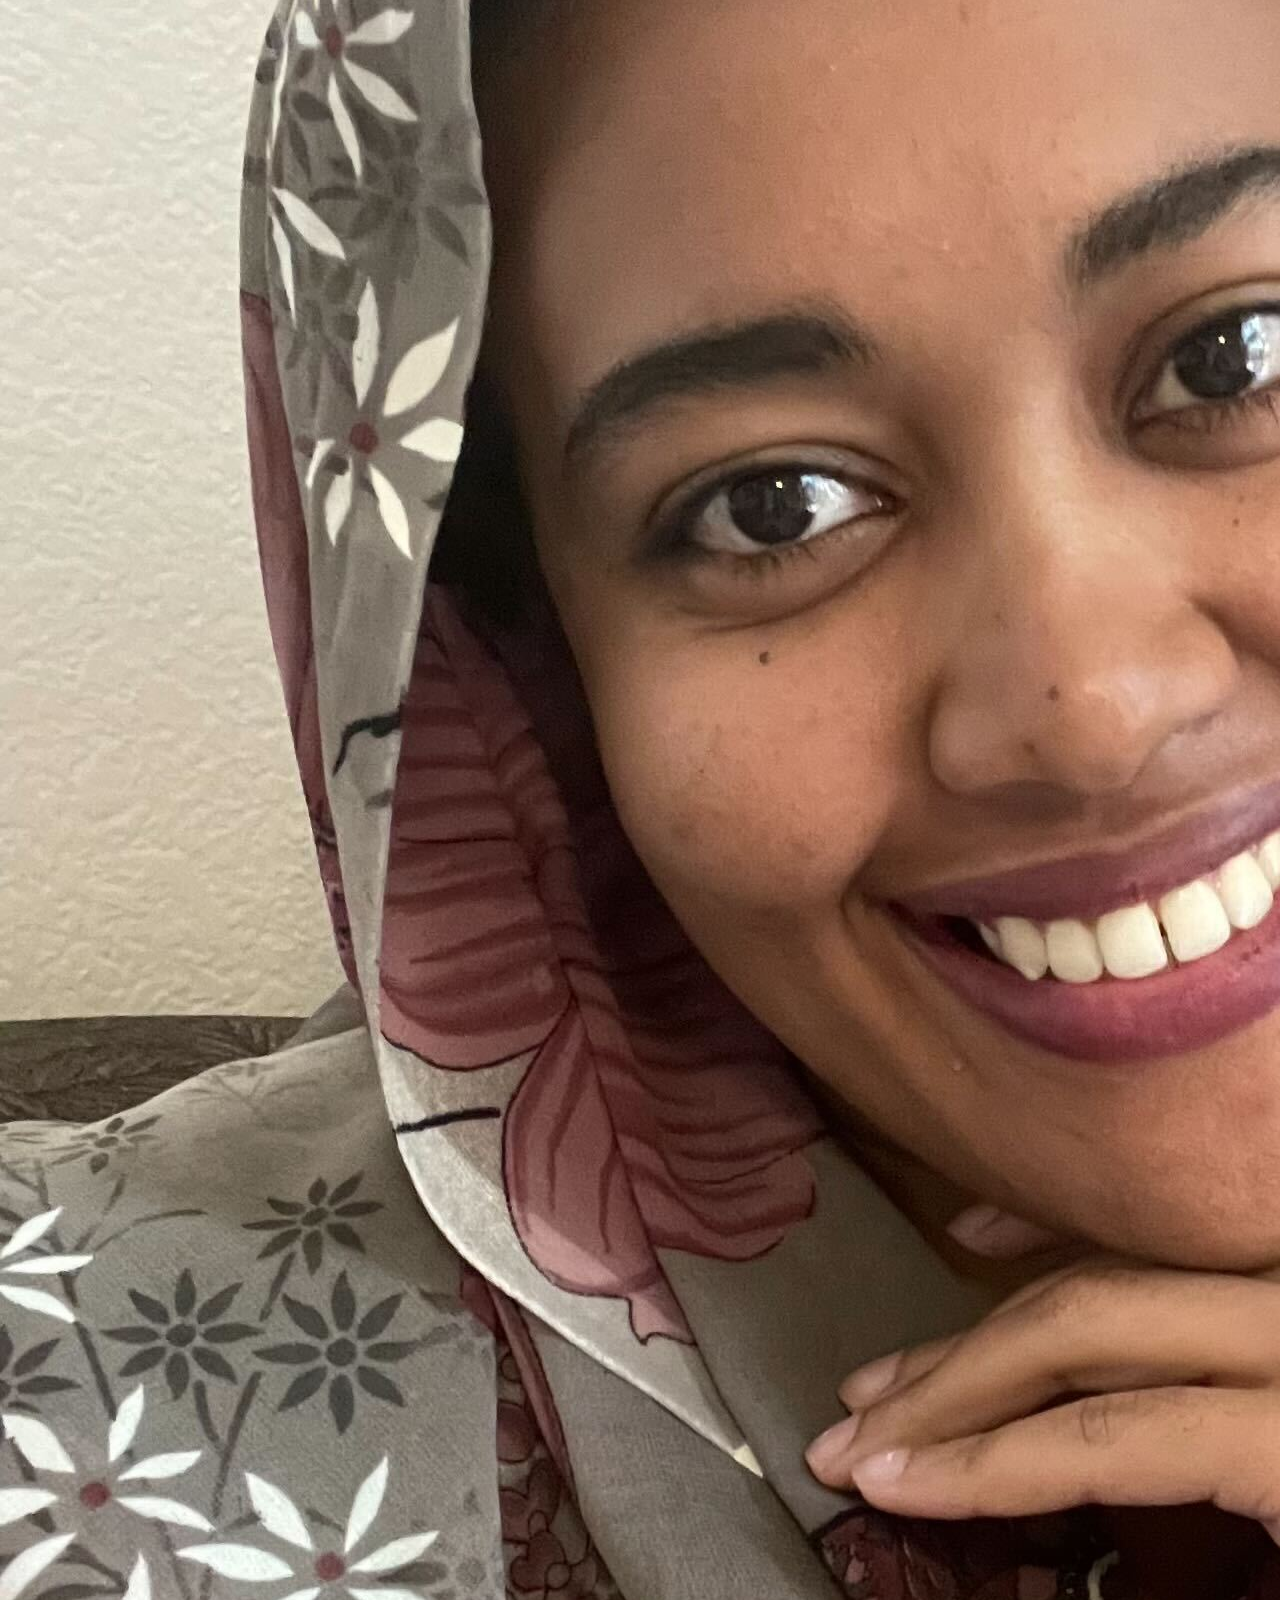
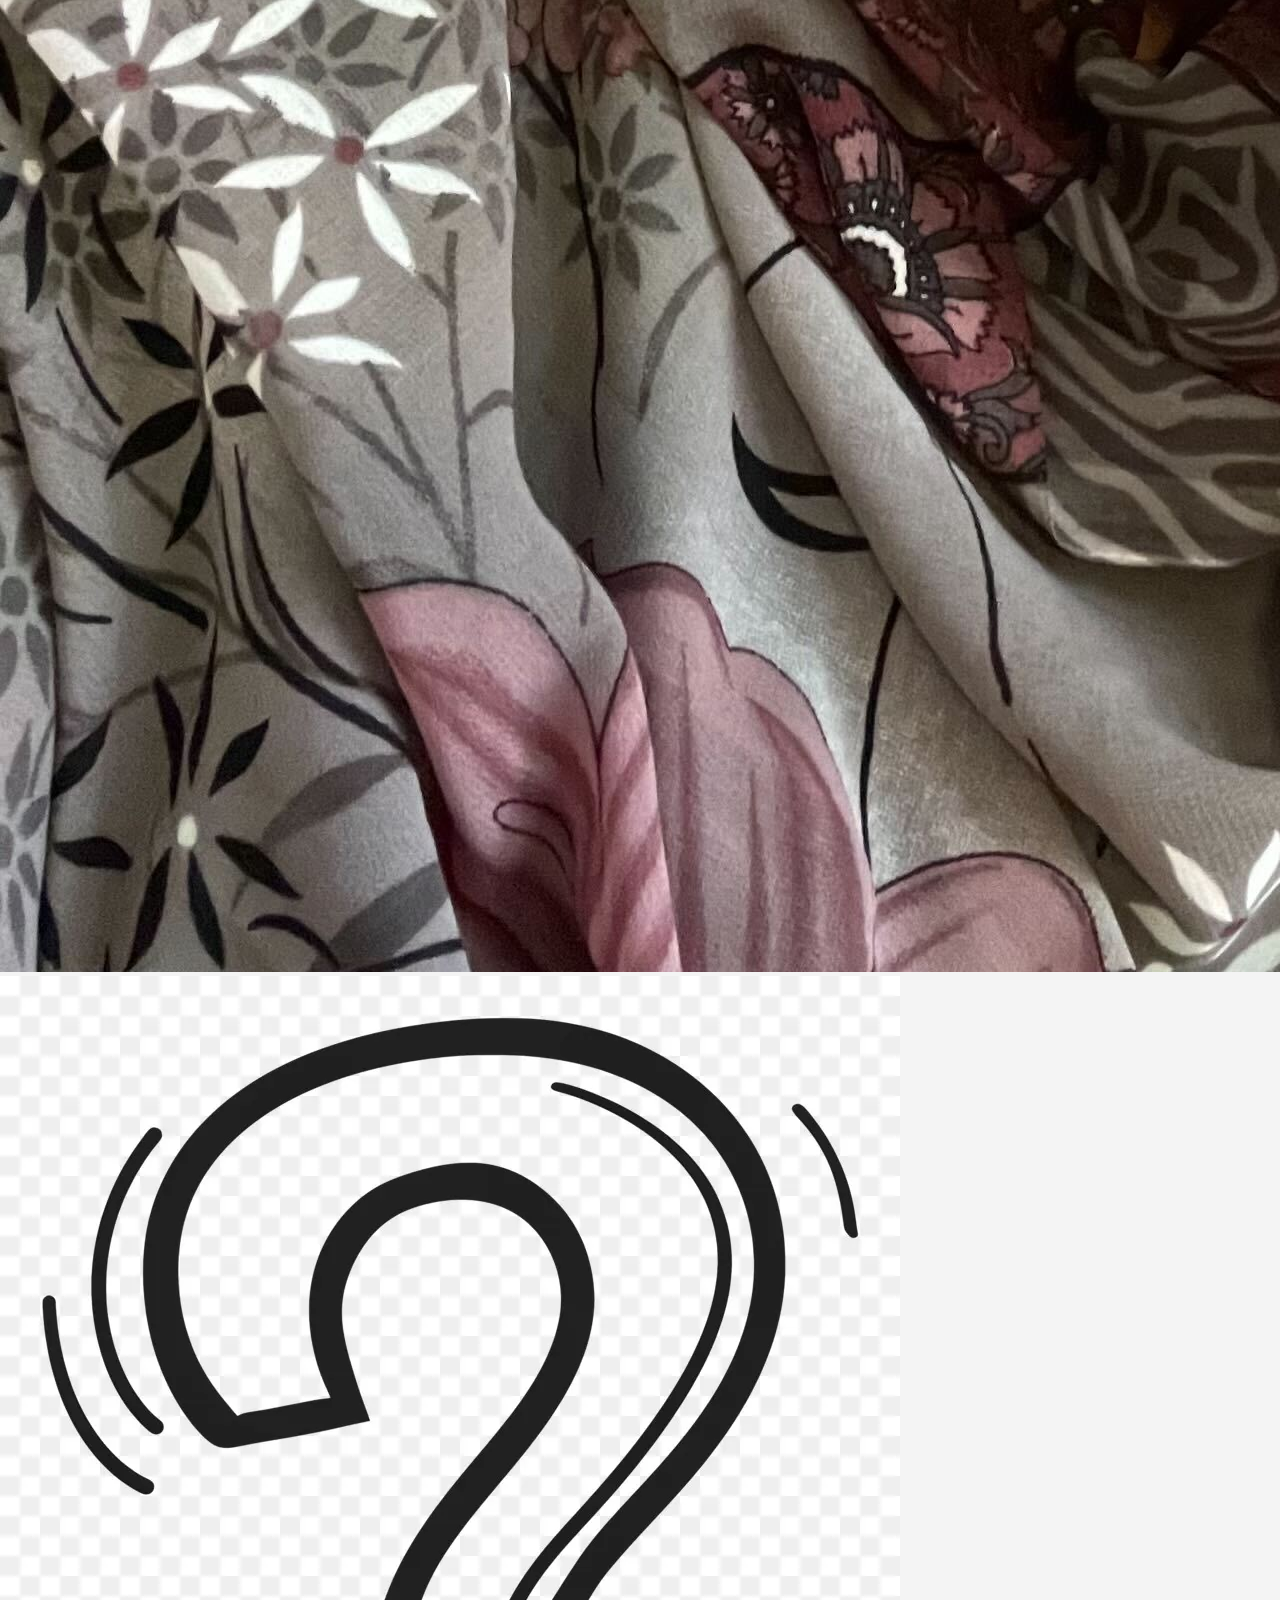
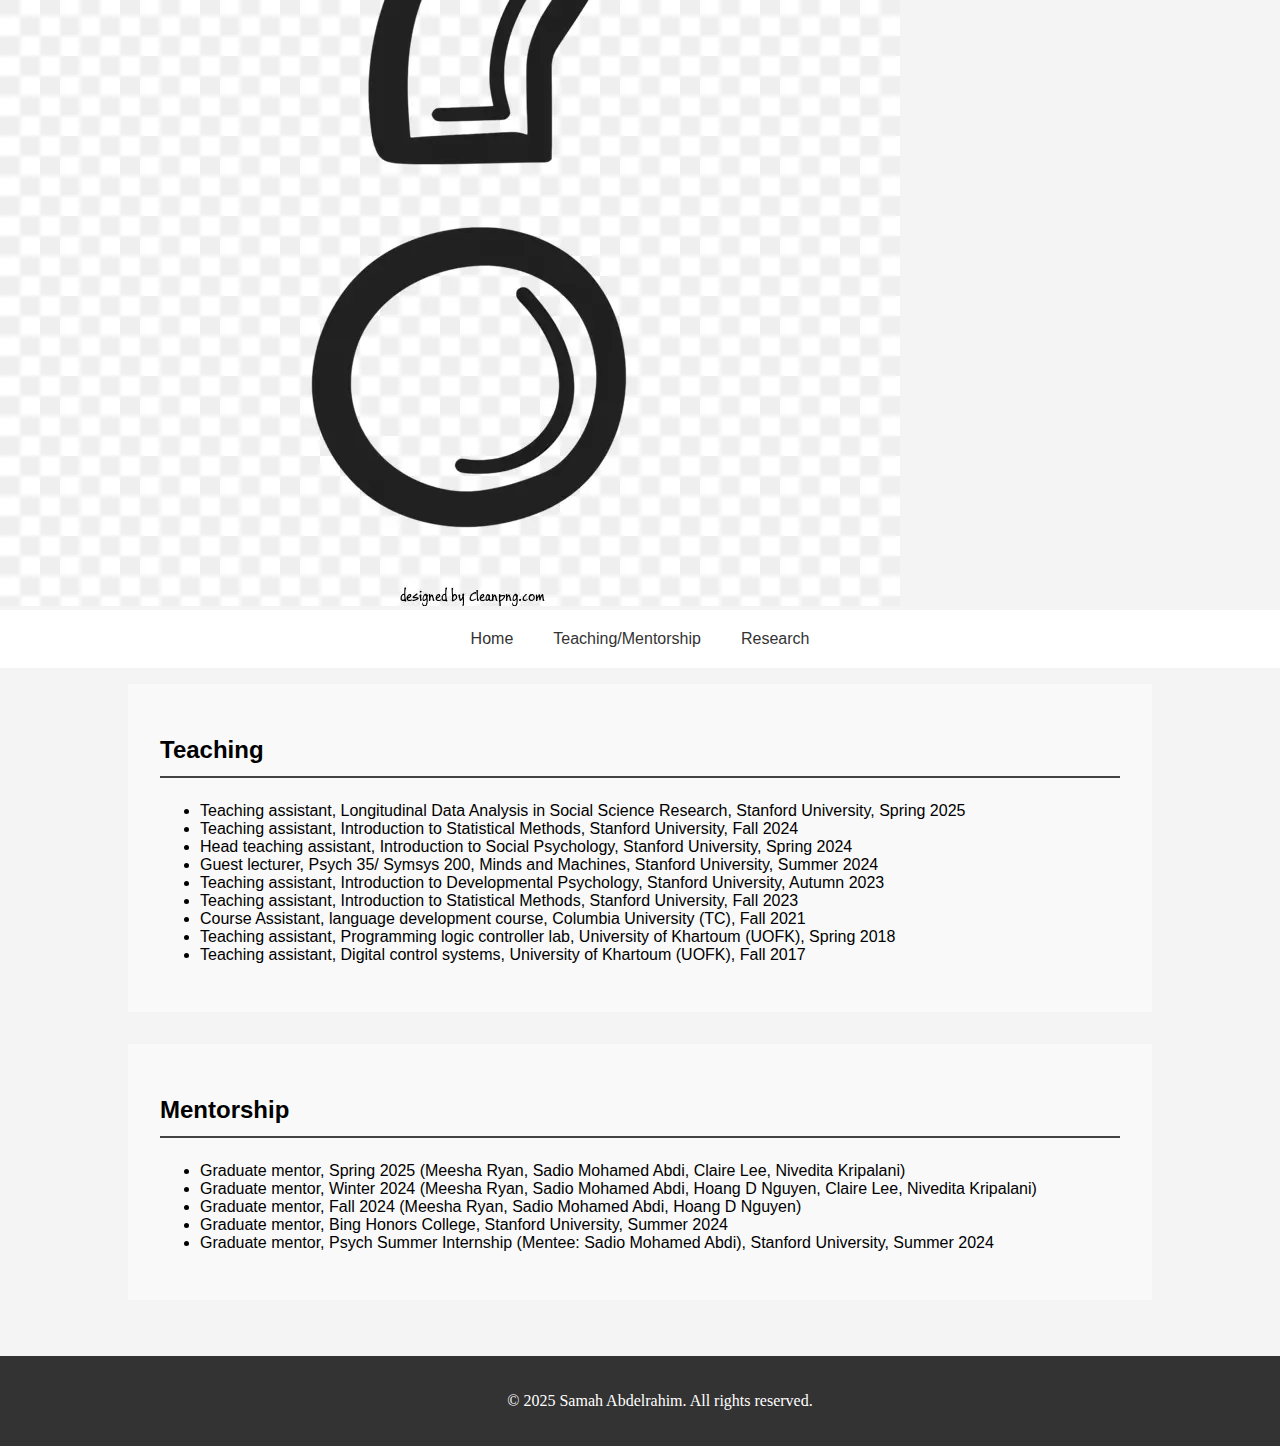
<file: teaching.html>
<!DOCTYPE html>
<html lang="en">
<head>
    <meta charset="UTF-8">
    <meta name="viewport" content="width=device-width, initial-scale=1.0">
    <title>Teaching - Samah Abdelrahim</title>
    <link rel="stylesheet" href="styles.css">
</head>
<body>
    <div class="hero-header">
        <div class="header-container">
            <div class="header-gallery-left">
                <img src="gallery/image3.jpg" alt="Image 4" class="header-image">
                <img src="gallery/image2.jpg" alt="Image 3" class="header-image">
            </div>
            
            <div class="header-text">
                <p class="name">Samah Abdelrahim | سماح </p>
                <p class="welcome">Welcome! thanks for being curious about me </p> 
                <p class="arabic"> حبابكم عشرة بلا كشرة :)  </p>
            </div>

            <!-- <header>
            <h1>Samah Abdelrahim | سماح </h1>
            <p>Welcome! thanks for being curious about me </p> 
            <p> حبابكم عشرة بلا كشرة :)  </p>
            </header> -->

            <div class="header-gallery-right">
                <img src="gallery/image5.jpg" alt="Image 5" class="header-image">
                <img src="gallery/questionmark.jpg" alt="Image 2" class="header-image">
            </div>
        </div>
    </div>

    <nav>
        <div class="nav-container">
            <a href="index.html">Home</a>
            <!-- <a href="about.html">About Me</a> -->
            <!-- <a href="background.html">Background</a> -->
            <a href="teaching.html">Teaching/Mentorship</a>
            <!-- <a href="mentorship.html">Mentorship</a> -->
            <a href="research.html">Research</a>
        </div>
    </nav>

    <div class="container">
        <section id="teaching" class="section">
            <h2>Teaching</h2>
            <ul>
                <li>Teaching assistant, Longitudinal Data Analysis in Social Science Research, Stanford University, Spring 2025</li>
                <li>Teaching assistant, Introduction to Statistical Methods, Stanford University, Fall 2024</li>
                <li>Head teaching assistant, Introduction to Social Psychology, Stanford University, Spring 2024</li>
                <li>Guest lecturer, Psych 35/ Symsys 200, Minds and Machines, Stanford University, Summer 2024</li>
                <li>Teaching assistant, Introduction to Developmental Psychology, Stanford University, Autumn 2023</li>
                <li>Teaching assistant, Introduction to Statistical Methods, Stanford University, Fall 2023</li>
                <li>Course Assistant, language development course, Columbia University (TC), Fall 2021 </li>
                <li>Teaching assistant, Programming logic controller lab, University of Khartoum (UOFK), Spring 2018 </li>
                <li>Teaching assistant, Digital control systems, University of Khartoum (UOFK), Fall 2017 </li>
            </ul>
        </section>
    </div>

    <div class="container">
        <section id="mentorship" class="section">
            <h2>Mentorship</h2>
            <div class="mentorship-content">
        <ul>
            <li>Graduate mentor, Spring 2025 (Meesha Ryan, Sadio Mohamed Abdi, Claire Lee, Nivedita Kripalani)</li>
            <li>Graduate mentor, Winter 2024 (Meesha Ryan, Sadio Mohamed Abdi, Hoang D Nguyen, Claire Lee, Nivedita Kripalani)</li>
            <li>Graduate mentor, Fall 2024 (Meesha Ryan, Sadio Mohamed Abdi, Hoang D Nguyen)</li>
            <li>Graduate mentor, Bing Honors College, Stanford University, Summer 2024</li>
            <li>Graduate mentor, Psych Summer Internship (Mentee: Sadio Mohamed Abdi), Stanford University, Summer 2024</li>
        </ul>
    </section>
    </div>

    <footer>
        <p>&copy; 2025 Samah Abdelrahim. All rights reserved.</p>
    </footer>
</body>
</html>
</file>
<file: styles.css>
body {
    font-family: Arial, sans-serif;
    margin: 0;
    padding: 0;
    background-color: #f4f4f4;
}

header {
    background-color: #333;
    color: #fff;
    padding: 1em 0;
    text-align: center;
}

nav {
    background-color: #fff;
    padding: 10px 0;
}

.nav-container {
    display: flex;
    flex-wrap: wrap;
    justify-content: center;
    gap: 10px;
    padding: 0 15px;
}

nav a {
    text-decoration: none;
    color: #333;
    font-size: 16px;
    padding: 10px 15px;
    border-radius: 5px;
    transition: background 0.3s;
}

nav a:hover {
    background-color: #f0f0f0;
}

/* Mobile Adjustments */
@media (max-width: 600px) {
    .nav-container {
        flex-direction: column;
        align-items: center;
    }

    nav a {
        display: block;
        width: 100%;
        text-align: center;
        padding: 12px;
    }
}


.container {
    width: 80%;
    margin: auto;
    overflow: hidden;
}

.section {
    padding: 2em;
    margin: 1em 0;
}

.section:nth-child(odd) {
    background: #f9f9f9;
}

.section:nth-child(even) {
    background: #ece7e1;
}

.blog-links a {
    display: block;
    margin: 0.5em 0;
    padding: 0.5em;
    background-color: #e7e7e7;
    color: #333;
    text-decoration: none;
    border-radius: 5px;
}

.blog-links a:hover {
    background-color: #d4d4d4;
}

footer {
    background-color: #333; /* Dark background for elegance */
    color: #fff;
    text-align: center;
    padding: 20px;
    font-family: 'Georgia', serif; /* Literary, refined look */
    width: 100%;
    margin-top: 40px;
}

.quote-container {
    max-width: 60%; /* Limits width for better readability */
    margin: 0 auto;
    padding: 10px;
    line-height: 1.6; /* Improves readability */
}

.quote-arabic, .quote-english {
    font-size: 13px; /* Smaller, refined font size */
    font-style: italic;
    text-align: center;
}

.quote-arabic {
    direction: rtl; /* Ensures proper Arabic alignment */
    margin-bottom: 10px;
}

.quote-english {
    direction: ltr;
    margin-bottom: 10px;
}

.quote-author {
    font-size: 10px;
    font-weight: bold;
    color: #bbb; /* Slightly dimmed for hierarchy */
    margin-top: 10px;
}

.gallery img {
    width: 15%;
    min-width: 120px;
    max-width: 150px;
    height: auto;
    border-radius: 10px;
    object-fit: contain;
    background-color: #444;
    padding: 5px;
    transition: transform 0.3s ease-in-out, box-shadow 0.3s ease-in-out;
}

.gallery {
    display: flex;
    flex-wrap: wrap;
    justify-content: center;
    gap: 8px;
    padding: 2em;
    background-color: #222;
    border-radius: 10px;
}


.gallery img:hover {
    transform: scale(1.05);
    box-shadow: 0 4px 8px rgba(0, 0, 0, 0.2);
}

.section h2 {
    border-bottom: 2px solid #444;
    padding-bottom: 0.5em;
    margin-bottom: 1em;
}

.teaching, .mentorship, .research {
    background: #f4f4f4;
    padding: 2em;
    margin: 1em 0;
    border-radius: 10px;
}

.teaching ul, .mentorship ul, .research ul {
    list-style-type: none;
    padding: 0;
}

.teaching li, .mentorship li, .research li {
    background: #fff;
    padding: 1em;
    margin: 0.5em 0;
    border-radius: 5px;
    box-shadow: 0 2px 4px rgba(0, 0, 0, 0.1);
}

.background-container {
    display: flex;
    flex-wrap: wrap;
    align-items: center;
    gap: 20px;
    padding: 20px 0;
}

.background-text {
    flex: 1;
    max-width: 60%;
}

.background-images {
    display: flex;
    gap: 15px;
    justify-content: center;
    align-items: center;
}

.background-images img {
    width: 100%;
    max-width: 180px;
    border-radius: 8px;
    box-shadow: 2px 2px 10px rgba(0, 0, 0, 0.15);
}


.about-container {
    display: flex;
    flex-wrap: wrap;
    align-items: center;
    gap: 20px;
    padding: 20px 0;
}

.about-text {
    flex: 1;
    max-width: 60%;
}

.about-image {
    display: flex;
    justify-content: center;
    align-items: center;
}

.about-image img {
    width: 100%;
    max-width: 180px;
    border-radius: 8px;
    box-shadow: 2px 2px 10px rgba(0, 0, 0, 0.15);
}
</file>
